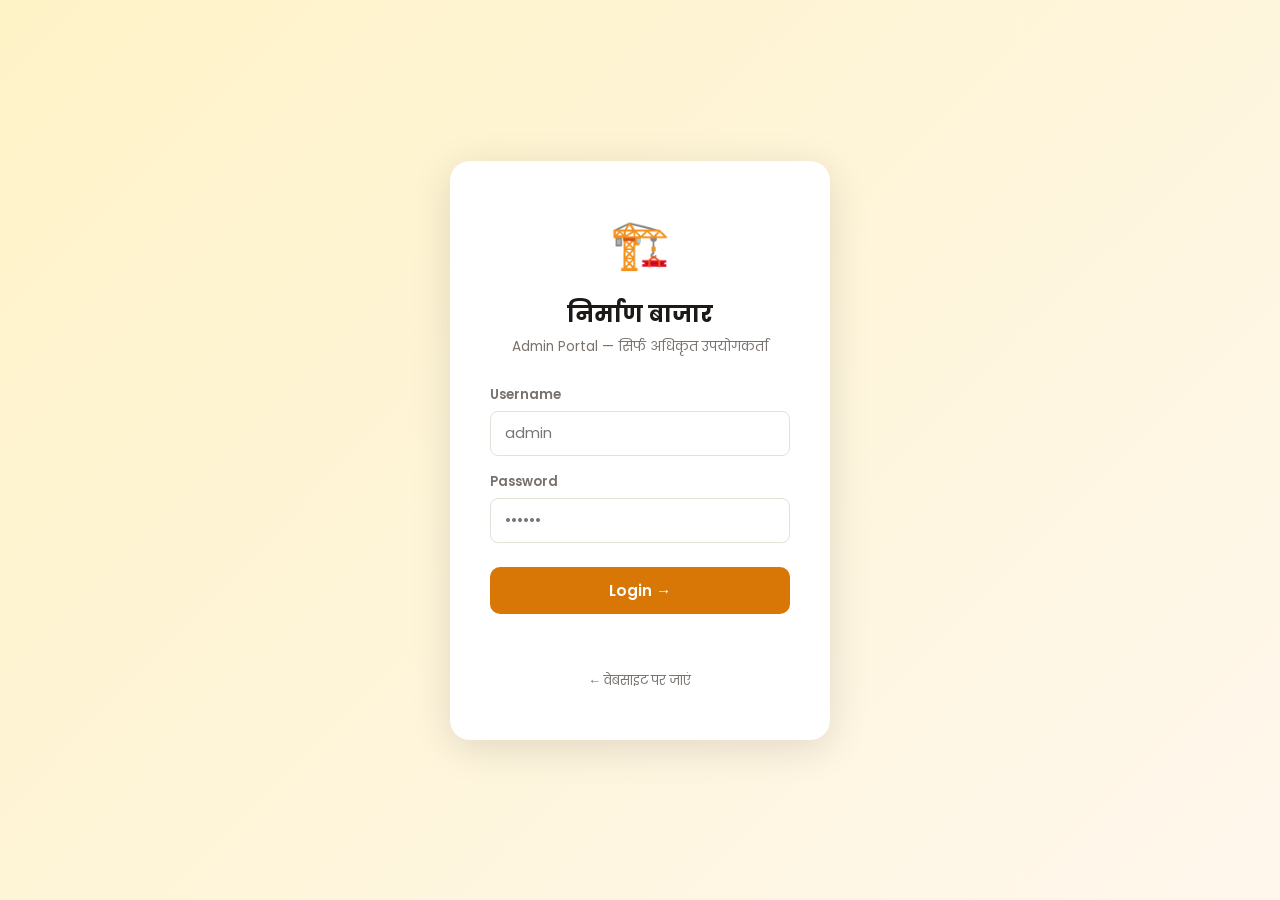
<file: admin/index.html>
<!DOCTYPE html>
<html lang="hi">
<head>
  <meta charset="UTF-8"/>
  <meta name="viewport" content="width=device-width, initial-scale=1.0"/>
  <title>Admin — निर्माण बाजार</title>
  <link rel="stylesheet" href="admin.css"/>
</head>
<body>

<!-- ══════════ LOGIN SCREEN ══════════ -->
<div id="loginScreen" class="login-screen">
  <div class="login-box">
    <div class="logo-big">🏗️</div>
    <h2>निर्माण बाजार</h2>
    <p>Admin Portal — सिर्फ अधिकृत उपयोगकर्ता</p>
    <div class="form-group">
      <label>Username</label>
      <input type="text" id="adminUser" placeholder="admin" />
    </div>
    <div class="form-group">
      <label>Password</label>
      <input type="password" id="adminPass" placeholder="••••••" onkeydown="if(event.key==='Enter')doLogin()"/>
    </div>
    <button class="btn-login" onclick="doLogin()">Login →</button>
    <p class="login-error" id="loginError"></p>
    <br/><a href="../index.html" style="font-size:0.8rem;color:#78716C">← वेबसाइट पर जाएं</a>
  </div>
</div>

<!-- ══════════ ADMIN PORTAL ══════════ -->
<div id="adminPortal" class="admin-layout" style="display:none;">

  <!-- SIDEBAR -->
  <aside class="sidebar">
    <div class="sidebar-brand">
      <span class="icon">🏗️</span>
      <div>
        <div>निर्माण बाजार</div>
        <div style="font-size:0.7rem;opacity:0.5;font-weight:400;">Admin Portal</div>
      </div>
    </div>
    <nav class="sidebar-nav" id="sidebarNav">
      <!-- Admin-only nav (hidden for suppliers) -->
      <div class="nav-section ao">Dashboard</div>
      <a class="active ao" onclick="showSection('overview')">📊 Overview</a>
      <div class="nav-section ao">सामग्री</div>
      <a class="ao" onclick="showSection('bricks')">🧱 ईंट (Bricks)</a>
      <a class="ao" onclick="showSection('sand')">⛱️ बालू (Sand)</a>
      <a class="ao" onclick="showSection('stonechips')">🪨 स्टोन चिप्स</a>
      <div class="nav-section ao">अन्य</div>
      <a class="ao" onclick="showSection('services')">👷 सेवाएं</a>
      <!-- Supplier-only nav (hidden for admin) -->
      <div class="nav-section so" style="display:none">मेरा खाता</div>
      <a class="so active" style="display:none" onclick="showSection('supplier')">🏪 मेरी लिस्टिंग</a>
      <a href="../index.html">🌐 वेबसाइट देखें</a>
    </nav>
    <div class="sidebar-footer">
      <button class="btn-logout" onclick="doLogout()">🚪 Logout</button>
    </div>
  </aside>

  <!-- MAIN -->
  <main class="admin-main">

    <!-- OVERVIEW -->
    <div id="sec-overview" class="admin-section active">
      <div class="admin-header">
        <div>
          <h1>📊 Dashboard Overview</h1>
          <p>निर्माण बाजार — Admin Panel</p>
        </div>
        <a href="../index.html" class="back-link">🌐 वेबसाइट देखें →</a>
      </div>
      <div class="stats-grid">
        <div class="stat-card"><div class="s-icon">🧱</div><div class="s-num" id="ov-bricks">3</div><div class="s-label">Brick Suppliers</div></div>
        <div class="stat-card"><div class="s-icon">⛱️</div><div class="s-num" id="ov-sand">2</div><div class="s-label">Sand Suppliers</div></div>
        <div class="stat-card"><div class="s-icon">🪨</div><div class="s-num" id="ov-stone">2</div><div class="s-label">Stone Suppliers</div></div>
        <div class="stat-card"><div class="s-icon">👷</div><div class="s-num" id="ov-services">6</div><div class="s-label">Services Listed</div></div>
      </div>
      <div class="admin-card">
        <div class="admin-card-header"><h3>💡 Quick Guide</h3></div>
        <ul style="padding-left:20px;line-height:2;font-size:0.88rem;color:#78716C">
          <li>Left sidebar से category चुनें</li>
          <li>किसी भी supplier का रेट सीधे update करें</li>
          <li>नया supplier जोड़ने के लिए "नया जोड़ें" बटन दबाएं</li>
          <li>Changes तुरंत live हो जाते हैं (browser storage में)</li>
          <li>WhatsApp number बदलने के लिए supplier card में edit करें</li>
          <li>📷 फोटो अपलोड के लिए <code>js/config.js</code> में <b>imgbbApiKey</b> डालें — <a href="https://api.imgbb.com/" target="_blank" style="color:#D97706">api.imgbb.com</a> पर free key मिलेगी</li>
        </ul>
      </div>
    </div>

    <!-- BRICKS -->
    <div id="sec-bricks" class="admin-section">
      <div class="admin-header">
        <div><h1>🧱 ईंट — Bricks Management</h1><p>सभी भट्ठों के रेट अपडेट करें</p></div>
      </div>
      <div id="bricks-list"></div>
      <button class="btn-add" onclick="addSupplier('bricks')">＋ नया भट्ठा जोड़ें</button>
    </div>

    <!-- SAND -->
    <div id="sec-sand" class="admin-section">
      <div class="admin-header">
        <div><h1>⛱️ बालू — Sand Management</h1><p>सभी बालू सप्लायर के रेट अपडेट करें</p></div>
      </div>
      <div id="sand-list"></div>
      <button class="btn-add" onclick="addSupplier('sand')">＋ नया सप्लायर जोड़ें</button>
    </div>

    <!-- STONECHIPS -->
    <div id="sec-stonechips" class="admin-section">
      <div class="admin-header">
        <div><h1>🪨 स्टोन चिप्स Management</h1><p>सभी स्टोन सप्लायर के रेट अपडेट करें</p></div>
      </div>
      <div id="stonechips-list"></div>
      <button class="btn-add" onclick="addSupplier('stonechips')">＋ नया सप्लायर जोड़ें</button>
    </div>

    <!-- SERVICES -->
    <div id="sec-services" class="admin-section">
      <div class="admin-header">
        <div><h1>👷 सेवाएं Management</h1><p>सेवाएं और contacts अपडेट करें</p></div>
      </div>
      <div id="services-list"></div>
    </div>

    <!-- SUPPLIER PORTAL (shown only when logged in as supplier) -->
    <div id="sec-supplier" class="admin-section">
      <div class="admin-header">
        <div>
          <h1 id="supplierPortalTitle">🏪 मेरी लिस्टिंग</h1>
          <p>कीमतें और फोटो अपडेट करें — Save करने पर तुरंत live होगा</p>
        </div>
        <a href="../index.html" class="back-link">🌐 वेबसाइट देखें →</a>
      </div>
      <div id="supplier-listings"></div>
    </div>

  </main>
</div>

<!-- TOAST -->
<div id="toast" class="toast">✅ सफलतापूर्वक सेव हुआ!</div>

<!-- Load data from parent folder -->
<script src="../js/config.js"></script>
<script src="../js/translations.js"></script>
<script src="../js/data.js"></script>

<script>
// ── AUTH ───────────────────────────────────────────────────
const ADMIN_CREDS = { user: SITE_CONFIG.adminUser, pass: SITE_CONFIG.adminPass };
let currentUser = null;  // { role: "admin" } or { role: "supplier", supplierId, name }

// Clean up old localStorage entries from previous versions
(function() {
  const toRemove = Object.keys(localStorage).filter(k =>
    k === "nb_admin_data" || k.startsWith("nb_img_")
  );
  toRemove.forEach(k => localStorage.removeItem(k));
})();

// Save default credentials from data.js BEFORE any JSONBin loading overwrites them.
// This ensures supplier logins always work even if the JSONBin snapshot is old.
const _defaultCreds = {};
["bricks","sand","stonechips"].forEach(cat => {
  (APP_DATA.materials[cat] || []).forEach(sup => {
    if (sup.loginId) _defaultCreds[sup.id] = { loginId: sup.loginId, loginPass: sup.loginPass };
  });
});

async function doLogin() {
  const u = document.getElementById("adminUser").value.trim();
  const p = document.getElementById("adminPass").value.trim();
  const errEl = document.getElementById("loginError");
  const btn   = document.querySelector(".btn-login");

  // 1. Admin check — instant, no fetch needed
  if (u === ADMIN_CREDS.user && p === ADMIN_CREDS.pass) {
    currentUser = { role: "admin" };
    openPortal();
    return;
  }

  // 2. Fetch latest data from JSONBin so credentials are always up to date
  errEl.textContent = "";
  btn.textContent = "जाँच रहे हैं…";
  btn.disabled = true;
  await fetchLatestData();
  btn.textContent = "Login →";
  btn.disabled = false;

  // 3. Check suppliers — JSONBin data merged with data.js defaults as fallback
  const cats = ["bricks", "sand", "stonechips"];
  for (const cat of cats) {
    const list = APP_DATA.materials[cat] || [];
    for (const sup of list) {
      // Use credentials from JSONBin data; fall back to data.js defaults if missing
      const creds = _defaultCreds[sup.id] || {};
      const loginId   = sup.loginId   || creds.loginId;
      const loginPass = sup.loginPass || creds.loginPass;
      if (loginId && loginId === u && loginPass === p) {
        currentUser = { role: "supplier", supplierId: sup.id, name: sup.supplier };
        openPortal();
        return;
      }
    }
  }

  errEl.textContent = "❌ गलत username या password";
}

// Fetch latest data from JSONBin — no localStorage involved
async function fetchLatestData() {
  const binId  = SITE_CONFIG.jsonbinId;
  const binKey = SITE_CONFIG.jsonbinKey;
  if (!binId || binId === "YOUR_BIN_ID_HERE") return;
  try {
    const res = await fetch(`https://api.jsonbin.io/v3/b/${binId}/latest`, {
      headers: { "X-Master-Key": binKey }
    });
    if (res.ok) {
      const json = await res.json();
      const data = json.record;
      if (data.materials) APP_DATA.materials = data.materials;
      if (data.services)  APP_DATA.services  = data.services;
    }
  } catch (e) { /* network error — data.js defaults remain */ }
}

function openPortal() {
  document.getElementById("loginScreen").style.display = "none";
  document.getElementById("adminPortal").style.display = "flex";
  // Data already fetched fresh in doLogin → no need to reload

  if (currentUser.role === "admin") {
    // Show admin nav, hide supplier nav
    document.querySelectorAll(".ao").forEach(el => el.style.display = "");
    document.querySelectorAll(".so").forEach(el => el.style.display = "none");
    // Update brand
    document.querySelector(".sidebar-brand div div:first-child").textContent = "निर्माण बाजार";
    renderAllSections();
  } else {
    // Hide admin nav, show supplier nav
    document.querySelectorAll(".ao").forEach(el => el.style.display = "none");
    document.querySelectorAll(".so").forEach(el => el.style.display = "");
    // Update brand to supplier name
    document.querySelector(".sidebar-brand div div:first-child").textContent = currentUser.name;
    document.getElementById("supplierPortalTitle").textContent = "🏪 " + currentUser.name;
    // Show supplier section
    document.querySelectorAll(".admin-section").forEach(s => s.classList.remove("active"));
    document.getElementById("sec-supplier").classList.add("active");
    renderSupplierPortal();
  }
}

function doLogout() {
  currentUser = null;
  document.getElementById("loginScreen").style.display = "flex";
  document.getElementById("adminPortal").style.display = "none";
  document.getElementById("adminUser").value = "";
  document.getElementById("adminPass").value = "";
  document.getElementById("loginError").textContent = "";
}

// ── NAVIGATION ────────────────────────────────────────────
function showSection(id) {
  document.querySelectorAll(".admin-section").forEach(s => s.classList.remove("active"));
  document.querySelectorAll(".sidebar-nav a").forEach(a => a.classList.remove("active"));
  document.getElementById("sec-" + id).classList.add("active");
  event.currentTarget.classList.add("active");
  renderSection(id);
}

function renderAllSections() {
  renderMaterialSection("bricks");
  renderMaterialSection("sand");
  renderMaterialSection("stonechips");
  renderServicesSection();
  updateOverview();
}

function renderSection(id) {
  if (["bricks","sand","stonechips"].includes(id)) renderMaterialSection(id);
  else if (id === "services") renderServicesSection();
}

// ── LOAD / SAVE DATA — JSONBin is the single source of truth ──
async function saveAdminData() {
  const binId  = SITE_CONFIG.jsonbinId;
  const binKey = SITE_CONFIG.jsonbinKey;
  if (!binId || binId === "YOUR_BIN_ID_HERE") {
    showToast("⚠️ JSONBin not configured in config.js");
    return;
  }
  const payload = {
    materials:   APP_DATA.materials,
    services:    APP_DATA.services,
    lastUpdated: new Date().toLocaleDateString("hi-IN")
  };
  try {
    showToast("⏳ Saving…");
    const res = await fetch(`https://api.jsonbin.io/v3/b/${binId}`, {
      method:  "PUT",
      headers: { "Content-Type": "application/json", "X-Master-Key": binKey },
      body: JSON.stringify(payload)
    });
    if (res.ok) {
      showToast("✅ सफलतापूर्वक सेव हुआ — सभी devices पर live!");
    } else {
      showToast("⚠️ Save failed — check JSONBin key/id in config.js");
    }
  } catch (e) {
    showToast("⚠️ Network error — changes not saved");
  }
}

// Keep loadAdminData as a no-op stub so existing call sites don't break
function loadAdminData() { /* data comes from JSONBin via fetchLatestData() */ }

function showToast(msg) {
  const t = document.getElementById("toast");
  t.textContent = msg || "✅ सफलतापूर्वक सेव हुआ!";
  t.classList.add("show");
  setTimeout(() => t.classList.remove("show"), 3000);
}

// ── IMAGE STORAGE HELPERS ─────────────────────────────────
// Images are stored on item.image inside APP_DATA and saved
// as part of nb_admin_data — visible on ALL browsers.
function getStoredImg(cat, si, ii) {
  return APP_DATA.materials[cat]?.[si]?.items?.[ii]?.image || "";
}

// Upload image to ImgBB, save returned URL to localStorage
async function uploadItemImage(cat, si, ii, input) {
  const file = input.files[0];
  if (!file) return;

  // Check API key is configured
  if (!SITE_CONFIG.imgbbApiKey || SITE_CONFIG.imgbbApiKey === "YOUR_IMGBB_API_KEY_HERE") {
    alert("⚠️ ImgBB API key not set!\n\nSteps:\n1. Sign up free at https://imgbb.com\n2. Get your key at https://api.imgbb.com/\n3. Paste it in js/config.js → imgbbApiKey");
    return;
  }

  // Show loading spinner in photo cell
  const td = input.closest("td");
  td.innerHTML = `<span class="img-uploading">⏳ अपलोड हो रहा है…</span>`;

  const reader = new FileReader();
  reader.onload = async function(e) {
    try {
      // Strip "data:image/...;base64," prefix — ImgBB wants raw base64
      const base64 = e.target.result.split(",")[1];

      const formData = new FormData();
      formData.append("key", SITE_CONFIG.imgbbApiKey);
      formData.append("image", base64);
      formData.append("name", `nb_${cat}_${si}_${ii}`);

      const res = await fetch("https://api.imgbb.com/1/upload", {
        method: "POST",
        body: formData
      });
      const json = await res.json();

      if (json.success) {
        const url = json.data.display_url;   // permanent direct-link URL
        APP_DATA.materials[cat][si].items[ii].image = url;  // store on item
        await saveAdminData();   // persists into nb_admin_data → syncs across browsers
        if (currentUser?.role === "supplier") renderSupplierPortal();
        else renderMaterialSection(cat);
      } else {
        alert("Upload failed: " + (json.error?.message || "Unknown error from ImgBB"));
        renderMaterialSection(cat);
      }
    } catch (err) {
      alert("Network error during upload:\n" + err.message);
      renderMaterialSection(cat);
    }
  };
  reader.readAsDataURL(file);
}

function removeItemImage(cat, si, ii) {
  delete APP_DATA.materials[cat][si].items[ii].image;
  saveAdminData();
  if (currentUser?.role === "supplier") renderSupplierPortal();
  else renderMaterialSection(cat);
}

// ── SUPPLIER PORTAL ───────────────────────────────────────
function renderSupplierPortal() {
  const container = document.getElementById("supplier-listings");
  if (!container) return;
  const supplierId = currentUser.supplierId;
  const cats = ["bricks", "sand", "stonechips"];
  let html = "";

  for (const cat of cats) {
    const suppliers = APP_DATA.materials[cat] || [];
    const realSi = suppliers.findIndex(s => s.id === supplierId);
    if (realSi === -1) continue;
    html += buildSupplierCard(cat, realSi);
  }

  container.innerHTML = html || `<div class="admin-card"><p style="color:#78716C">कोई लिस्टिंग नहीं मिली।</p></div>`;
}

function buildSupplierCard(cat, realSi) {
  const sup = APP_DATA.materials[cat][realSi];
  const catLabel = { bricks: "🧱 ईंट", sand: "⛱️ बालू", stonechips: "🪨 स्टोन चिप्स" }[cat] || cat;

  let priceRows = sup.items.map((item, ii) => {
    const stored = getStoredImg(cat, realSi, ii);
    const imgCell = stored
      ? `<div class="img-cell">
           <img src="${stored}" class="item-img-thumb" alt="${item.grade}"/>
           <button class="btn-remove-img" onclick="removeItemImage('${cat}',${realSi},${ii})" title="Remove photo">✕</button>
         </div>`
      : `<label class="btn-upload-img" title="Upload photo">
           📷 <span>फोटो</span>
           <input type="file" accept="image/*" style="display:none"
             onchange="uploadItemImage('${cat}',${realSi},${ii},this)"/>
         </label>`;
    return `<tr>
      <td><strong style="font-size:0.88rem">${item.grade}</strong></td>
      <td><input type="number" value="${item.price}" oninput="updateField('${cat}',${realSi},'items',${ii},'price',this.value)"/></td>
      <td style="color:#78716C;font-size:0.82rem">${item.unit}</td>
      <td class="img-td">${imgCell}</td>
    </tr>`;
  }).join("");

  return `<div class="admin-card">
    <div class="admin-card-header">
      <h3>${sup.supplier}</h3>
      <span class="supplier-badge">${catLabel}</span>
    </div>
    <p style="font-size:0.8rem;color:#78716C;margin:0 0 14px">📱 WhatsApp: +${sup.whatsapp}</p>
    <div class="table-scroll">
      <table class="price-table">
        <thead><tr><th>Grade / Type</th><th>Price (₹)</th><th>Unit</th><th>Photo</th></tr></thead>
        <tbody>${priceRows}</tbody>
      </table>
    </div>
    <div class="card-actions" style="margin-top:16px">
      <button class="btn-save" onclick="saveSupplierData('${cat}')">💾 Save &amp; Publish</button>
    </div>
    <p style="font-size:0.75rem;color:#a3a3a3;margin:8px 0 0;text-align:right">
      Save करने पर सभी browsers पर तुरंत update होगा
    </p>
  </div>`;
}

async function saveSupplierData(cat) {
  await saveAdminData();
  renderSupplierPortal();
}

// ── MATERIAL SECTION ──────────────────────────────────────
function renderMaterialSection(cat) {
  const container = document.getElementById(cat + "-list");
  if (!container) return;
  const suppliers = APP_DATA.materials[cat] || [];
  let html = "";

  suppliers.forEach((sup, si) => {
    let priceRows = sup.items.map((item, ii) => {
      const stored = getStoredImg(cat, si, ii);
      const imgCell = stored
        ? `<div class="img-cell">
             <img src="${stored}" class="item-img-thumb" alt="${item.grade}"/>
             <button class="btn-remove-img" onclick="removeItemImage('${cat}',${si},${ii})" title="Remove photo">✕</button>
           </div>`
        : `<label class="btn-upload-img" title="Upload photo">
             📷 <span>फोटो</span>
             <input type="file" accept="image/*" style="display:none"
               onchange="uploadItemImage('${cat}',${si},${ii},this)"/>
           </label>`;
      return `<tr>
        <td><input type="text" value="${item.grade}" oninput="updateField('${cat}',${si},'items',${ii},'grade',this.value)"/></td>
        <td><input type="number" value="${item.price}" oninput="updateField('${cat}',${si},'items',${ii},'price',this.value)"/></td>
        <td><input type="text" value="${item.unit}" oninput="updateField('${cat}',${si},'items',${ii},'unit',this.value)"/></td>
        <td class="img-td">${imgCell}</td>
        <td><button class="btn-danger" onclick="removeItem('${cat}',${si},${ii})">✕</button></td>
      </tr>`;
    }).join("");

    html += `<div class="admin-card">
      <div class="admin-card-header">
        <h3>${sup.supplier}</h3>
        <span class="supplier-badge">${sup.location}</span>
      </div>
      <div class="form-row">
        <div class="form-field">
          <label>Supplier Name (Hindi)</label>
          <input type="text" value="${sup.supplier}" oninput="updateField('${cat}',${si},null,null,'supplier',this.value)"/>
        </div>
        <div class="form-field">
          <label>WhatsApp Number</label>
          <input type="text" value="${sup.whatsapp}" oninput="updateField('${cat}',${si},null,null,'whatsapp',this.value)"/>
        </div>
      </div>
      <div class="form-row supplier-creds-row">
        <div class="form-field">
          <label class="creds-label">🔑 Supplier Login ID <span>सप्लायर को WhatsApp पर शेयर करें</span></label>
          <input type="text" value="${sup.loginId || ''}" placeholder="e.g. ram"
            oninput="updateField('${cat}',${si},null,null,'loginId',this.value)"/>
        </div>
        <div class="form-field">
          <label class="creds-label">🔒 Supplier Password</label>
          <input type="text" value="${sup.loginPass || ''}" placeholder="e.g. ram123"
            oninput="updateField('${cat}',${si},null,null,'loginPass',this.value)"/>
        </div>
      </div>
      <div class="table-scroll">
        <table class="price-table">
          <thead><tr><th>Grade / Type</th><th>Price (₹)</th><th>Unit</th><th>Photo</th><th></th></tr></thead>
          <tbody id="items-${cat}-${si}">${priceRows}</tbody>
        </table>
      </div>
      <button class="btn-add" onclick="addItem('${cat}',${si})">＋ Grade जोड़ें</button>
      <div class="card-actions">
        <button class="btn-danger" onclick="removeSupplier('${cat}',${si})">🗑 हटाएं</button>
        <button class="btn-save" onclick="saveAdminData()">💾 Save</button>
      </div>
    </div>`;
  });

  container.innerHTML = html;
}

// ── SERVICES SECTION ──────────────────────────────────────
function renderServicesSection() {
  const container = document.getElementById("services-list");
  if (!container) return;
  let html = "";
  APP_DATA.services.forEach((svc, si) => {
    html += `<div class="admin-card">
      <div class="admin-card-header">
        <h3>${svc.icon} ${svc.name}</h3>
        <span class="supplier-badge">${svc.type}</span>
      </div>
      <div class="form-row">
        <div class="form-field">
          <label>Name (Hindi)</label>
          <input type="text" value="${svc.name}" oninput="updateService(${si},'name',this.value)"/>
        </div>
        <div class="form-field">
          <label>WhatsApp Number</label>
          <input type="text" value="${svc.whatsapp}" oninput="updateService(${si},'whatsapp',this.value)"/>
        </div>
      </div>
      <div class="form-row">
        <div class="form-field">
          <label>Description</label>
          <input type="text" value="${svc.description}" oninput="updateService(${si},'description',this.value)"/>
        </div>
        <div class="form-field">
          <label>Providers Available</label>
          <input type="number" value="${svc.providers}" oninput="updateService(${si},'providers',parseInt(this.value))"/>
        </div>
      </div>
      <div class="card-actions">
        <button class="btn-save" onclick="saveAdminData()">💾 Save</button>
      </div>
    </div>`;
  });
  container.innerHTML = html;
}

// ── DATA MUTATIONS ────────────────────────────────────────
function updateField(cat, si, sub, ii, key, val) {
  if (sub === "items") {
    APP_DATA.materials[cat][si].items[ii][key] = key === "price" ? parseInt(val) || 0 : val;
  } else {
    APP_DATA.materials[cat][si][key] = val;
  }
}

function updateService(si, key, val) {
  APP_DATA.services[si][key] = val;
}

function addItem(cat, si) {
  APP_DATA.materials[cat][si].items.push({ grade: "नया ग्रेड", gradeEn: "New Grade", price: 0, unit: "प्रति हजार", unitEn: "per 1000" });
  renderMaterialSection(cat);
}

function removeItem(cat, si, ii) {
  APP_DATA.materials[cat][si].items.splice(ii, 1);
  renderMaterialSection(cat);
}

function addSupplier(cat) {
  const newId = cat + "_" + Date.now();
  APP_DATA.materials[cat].push({
    id: newId,
    supplier: "नया सप्लायर",
    supplierEn: "New Supplier",
    rating: 4.0, reviews: 0,
    whatsapp: "91",
    loginId: "",
    loginPass: "",
    items: [{ grade: "ग्रेड 1", gradeEn: "Grade 1", price: 0, unit: "प्रति हजार", unitEn: "per 1000" }],
    badge: null, location: "patna"
  });
  renderMaterialSection(cat);
  // Scroll to the new card
  setTimeout(() => {
    const list = document.getElementById(cat + "-list");
    list?.lastElementChild?.scrollIntoView({ behavior: "smooth", block: "start" });
  }, 100);
}

function removeSupplier(cat, si) {
  if (confirm("क्या आप इस supplier को हटाना चाहते हैं?")) {
    APP_DATA.materials[cat].splice(si, 1);
    renderMaterialSection(cat);
  }
}

function updateOverview() {
  document.getElementById("ov-bricks").textContent = APP_DATA.materials.bricks?.length || 0;
  document.getElementById("ov-sand").textContent = APP_DATA.materials.sand?.length || 0;
  document.getElementById("ov-stone").textContent = APP_DATA.materials.stonechips?.length || 0;
  document.getElementById("ov-services").textContent = APP_DATA.services?.length || 0;
}
</script>
</body>
</html>
</file>
<file: admin/admin.css>
/* ============================================================
   ADMIN.CSS — Styles for admin portal
   ============================================================ */

@import url('https://fonts.googleapis.com/css2?family=Poppins:wght@400;500;600;700&display=swap');

:root {
  --primary: #D97706;
  --primary-light: #FEF3C7;
  --primary-dark: #B45309;
  --bg: #F8F7F4;
  --surface: #FFFFFF;
  --border: #E5E0D8;
  --text: #1C1917;
  --text-muted: #78716C;
  --success: #16A34A;
  --danger: #DC2626;
  --shadow: 0 2px 12px rgba(0,0,0,0.08);
  --radius: 12px;
  --sidebar-w: 240px;
}

*, *::before, *::after { box-sizing: border-box; margin: 0; padding: 0; }
body { font-family: 'Poppins', sans-serif; background: var(--bg); color: var(--text); }
a { text-decoration: none; color: inherit; }

/* LOGIN */
.login-screen {
  min-height: 100vh;
  display: flex;
  align-items: center;
  justify-content: center;
  background: linear-gradient(135deg, #FEF3C7, #FFF7ED);
}
.login-box {
  background: white;
  border-radius: 20px;
  padding: 48px 40px;
  width: 100%;
  max-width: 380px;
  box-shadow: 0 8px 40px rgba(0,0,0,0.12);
  text-align: center;
}
.login-box .logo-big { font-size: 3rem; margin-bottom: 16px; }
.login-box h2 { font-size: 1.4rem; font-weight: 700; margin-bottom: 6px; }
.login-box p { color: var(--text-muted); font-size: 0.85rem; margin-bottom: 28px; }
.form-group { margin-bottom: 16px; text-align: left; }
.form-group label { font-size: 0.82rem; font-weight: 600; color: var(--text-muted); display: block; margin-bottom: 6px; }
.form-group input {
  width: 100%;
  padding: 11px 14px;
  border: 1.5px solid var(--border);
  border-radius: 8px;
  font-family: inherit;
  font-size: 0.9rem;
  outline: none;
  transition: border-color 0.2s;
}
.form-group input:focus { border-color: var(--primary); }
.btn-login {
  width: 100%;
  padding: 12px;
  background: var(--primary);
  color: white;
  border: none;
  border-radius: 10px;
  font-family: inherit;
  font-size: 0.95rem;
  font-weight: 600;
  cursor: pointer;
  margin-top: 8px;
  transition: background 0.2s;
}
.btn-login:hover { background: var(--primary-dark); }
.login-error { color: var(--danger); font-size: 0.82rem; margin-top: 10px; }

/* ADMIN LAYOUT */
.admin-layout { display: flex; min-height: 100vh; }

.sidebar {
  width: var(--sidebar-w);
  background: var(--text);
  padding: 0;
  position: fixed;
  top: 0; left: 0;
  height: 100vh;
  overflow-y: auto;
  z-index: 100;
  flex-shrink: 0;
}
.sidebar-brand {
  padding: 20px 16px;
  border-bottom: 1px solid rgba(255,255,255,0.1);
  display: flex;
  align-items: center;
  gap: 10px;
  color: white;
  font-weight: 700;
  font-size: 0.95rem;
}
.sidebar-brand .icon { font-size: 1.4rem; }
.sidebar-nav { padding: 12px 0; }
.sidebar-nav a {
  display: flex;
  align-items: center;
  gap: 10px;
  padding: 11px 16px;
  color: rgba(255,255,255,0.65);
  font-size: 0.85rem;
  font-weight: 500;
  transition: all 0.2s;
  cursor: pointer;
  border-left: 3px solid transparent;
}
.sidebar-nav a:hover, .sidebar-nav a.active {
  color: white;
  background: rgba(255,255,255,0.08);
  border-left-color: var(--primary);
}
.sidebar-nav .nav-section {
  font-size: 0.7rem;
  text-transform: uppercase;
  letter-spacing: 0.08em;
  color: rgba(255,255,255,0.3);
  padding: 14px 16px 6px;
}
.sidebar-footer {
  position: absolute;
  bottom: 0; left: 0; right: 0;
  padding: 12px;
  border-top: 1px solid rgba(255,255,255,0.1);
}
.btn-logout {
  width: 100%;
  padding: 9px;
  background: rgba(220,38,38,0.2);
  color: #FCA5A5;
  border: 1px solid rgba(220,38,38,0.3);
  border-radius: 8px;
  font-family: inherit;
  font-size: 0.82rem;
  font-weight: 600;
  cursor: pointer;
  transition: all 0.2s;
}
.btn-logout:hover { background: rgba(220,38,38,0.35); color: white; }

/* MAIN CONTENT */
.admin-main {
  margin-left: var(--sidebar-w);
  flex: 1;
  padding: 32px 28px;
}
.admin-header {
  display: flex;
  justify-content: space-between;
  align-items: center;
  margin-bottom: 28px;
  flex-wrap: wrap;
  gap: 12px;
}
.admin-header h1 { font-size: 1.4rem; font-weight: 700; }
.admin-header p { color: var(--text-muted); font-size: 0.85rem; margin-top: 2px; }
.back-link {
  display: inline-flex;
  align-items: center;
  gap: 6px;
  color: var(--primary);
  font-size: 0.82rem;
  font-weight: 600;
}
.back-link:hover { text-decoration: underline; }

/* TOAST */
.toast {
  position: fixed;
  bottom: 24px; right: 24px;
  background: var(--success);
  color: white;
  padding: 12px 20px;
  border-radius: 10px;
  font-size: 0.85rem;
  font-weight: 600;
  box-shadow: var(--shadow);
  z-index: 9999;
  transform: translateY(80px);
  opacity: 0;
  transition: all 0.3s;
}
.toast.show { transform: translateY(0); opacity: 1; }

/* TABS */
.admin-tabs {
  display: flex;
  gap: 8px;
  margin-bottom: 24px;
  border-bottom: 2px solid var(--border);
}
.admin-tab {
  padding: 10px 20px;
  background: none;
  border: none;
  font-family: inherit;
  font-size: 0.88rem;
  font-weight: 600;
  color: var(--text-muted);
  cursor: pointer;
  border-bottom: 2px solid transparent;
  margin-bottom: -2px;
  transition: all 0.2s;
}
.admin-tab:hover { color: var(--primary); }
.admin-tab.active { color: var(--primary); border-bottom-color: var(--primary); }

/* CARDS */
.admin-card {
  background: var(--surface);
  border-radius: var(--radius);
  border: 1px solid var(--border);
  padding: 24px;
  margin-bottom: 20px;
  box-shadow: var(--shadow);
}
.admin-card-header {
  display: flex;
  justify-content: space-between;
  align-items: center;
  margin-bottom: 16px;
  padding-bottom: 14px;
  border-bottom: 1px solid var(--border);
}
.admin-card-header h3 { font-size: 0.95rem; font-weight: 700; }
.supplier-badge {
  background: var(--primary-light);
  color: var(--primary-dark);
  font-size: 0.72rem;
  padding: 3px 10px;
  border-radius: 20px;
  font-weight: 600;
}

/* FORM ELEMENTS */
.form-row { display: grid; grid-template-columns: 1fr 1fr; gap: 14px; margin-bottom: 14px; }
.form-row.three { grid-template-columns: 1fr 1fr 1fr; }
.form-field { display: flex; flex-direction: column; gap: 5px; }
.form-field label { font-size: 0.78rem; font-weight: 600; color: var(--text-muted); }
.form-field input, .form-field select {
  padding: 9px 12px;
  border: 1.5px solid var(--border);
  border-radius: 8px;
  font-family: inherit;
  font-size: 0.88rem;
  outline: none;
  transition: border-color 0.2s;
  background: white;
}
.form-field input:focus, .form-field select:focus { border-color: var(--primary); }

/* PRICE TABLE */
.price-table { width: 100%; border-collapse: collapse; margin: 14px 0; }
.price-table th {
  text-align: left;
  padding: 8px 12px;
  font-size: 0.75rem;
  font-weight: 600;
  color: var(--text-muted);
  background: var(--bg);
  border-bottom: 1px solid var(--border);
}
.price-table td {
  padding: 8px 12px;
  border-bottom: 1px solid var(--border);
  font-size: 0.85rem;
}
.price-table td input {
  width: 100%;
  padding: 6px 10px;
  border: 1.5px solid var(--border);
  border-radius: 6px;
  font-family: inherit;
  font-size: 0.85rem;
  outline: none;
}
.price-table td input:focus { border-color: var(--primary); }

/* BUTTONS */
.btn-save {
  padding: 9px 20px;
  background: var(--primary);
  color: white;
  border: none;
  border-radius: 8px;
  font-family: inherit;
  font-size: 0.85rem;
  font-weight: 600;
  cursor: pointer;
  transition: background 0.2s;
  display: inline-flex;
  align-items: center;
  gap: 6px;
}
.btn-save:hover { background: var(--primary-dark); }
.btn-danger {
  padding: 7px 14px;
  background: transparent;
  color: var(--danger);
  border: 1.5px solid var(--danger);
  border-radius: 7px;
  font-family: inherit;
  font-size: 0.78rem;
  font-weight: 600;
  cursor: pointer;
  transition: all 0.2s;
}
.btn-danger:hover { background: var(--danger); color: white; }
.btn-add {
  padding: 9px 18px;
  background: var(--bg);
  color: var(--text);
  border: 1.5px dashed var(--border);
  border-radius: 8px;
  font-family: inherit;
  font-size: 0.85rem;
  font-weight: 600;
  cursor: pointer;
  transition: all 0.2s;
  margin-top: 14px;
  display: inline-flex;
  align-items: center;
  gap: 6px;
}
.btn-add:hover { border-color: var(--primary); color: var(--primary); background: var(--primary-light); }
.card-actions {
  display: flex;
  justify-content: flex-end;
  gap: 10px;
  margin-top: 16px;
  padding-top: 14px;
  border-top: 1px solid var(--border);
}

/* STATS OVERVIEW */
.stats-grid {
  display: grid;
  grid-template-columns: repeat(4, 1fr);
  gap: 16px;
  margin-bottom: 28px;
}
.stat-card {
  background: var(--surface);
  border-radius: var(--radius);
  padding: 20px;
  border: 1px solid var(--border);
  box-shadow: var(--shadow);
}
.stat-card .s-icon { font-size: 1.8rem; margin-bottom: 10px; }
.stat-card .s-num { font-size: 1.8rem; font-weight: 800; color: var(--primary); }
.stat-card .s-label { font-size: 0.8rem; color: var(--text-muted); }

/* SECTION */
.admin-section { display: none; }
.admin-section.active { display: block; }

/* ── IMAGE UPLOAD CELLS ──────────────────────────────────── */
.table-scroll { overflow-x: auto; }

.img-td { vertical-align: middle; text-align: center; min-width: 90px; }

/* Upload button (shown when no image yet) */
.btn-upload-img {
  display: inline-flex;
  flex-direction: column;
  align-items: center;
  gap: 3px;
  padding: 8px 10px;
  border: 2px dashed #D97706;
  border-radius: 8px;
  cursor: pointer;
  font-size: 1.2rem;
  color: #D97706;
  background: #FEF3C7;
  transition: background 0.2s;
  line-height: 1;
}
.btn-upload-img span { font-size: 0.68rem; font-weight: 600; }
.btn-upload-img:hover { background: #FDE68A; }

/* Thumbnail preview (shown after upload) */
.img-cell {
  position: relative;
  display: inline-block;
}
.item-img-thumb {
  width: 72px;
  height: 52px;
  object-fit: cover;
  border-radius: 6px;
  border: 2px solid #E8E0D0;
  display: block;
}
.btn-remove-img {
  position: absolute;
  top: -6px; right: -6px;
  width: 18px; height: 18px;
  background: #EF4444;
  color: white;
  border: none;
  border-radius: 50%;
  font-size: 0.6rem;
  cursor: pointer;
  display: flex;
  align-items: center;
  justify-content: center;
  line-height: 1;
  padding: 0;
}
.btn-remove-img:hover { background: #DC2626; }

.img-uploading {
  display: inline-block;
  font-size: 0.75rem;
  color: #78716C;
  padding: 6px 4px;
  animation: pulse 1.2s ease-in-out infinite;
}
@keyframes pulse {
  0%, 100% { opacity: 1; }
  50% { opacity: 0.4; }
}

/* SUPPLIER CREDENTIALS ROW */
.supplier-creds-row {
  margin-top: 4px;
  padding-top: 12px;
  border-top: 1px dashed var(--border);
}
.creds-label {
  display: flex;
  align-items: center;
  gap: 6px;
  font-size: 0.78rem !important;
  color: #9ca3af !important;
}
.creds-label span {
  font-size: 0.7rem;
  color: #d97706;
  font-weight: 400;
}

/* RESPONSIVE */
@media (max-width: 768px) {
  .sidebar { width: 100%; height: auto; position: relative; }
  .admin-layout { flex-direction: column; }
  .admin-main { margin-left: 0; padding: 20px 16px; }
  .stats-grid { grid-template-columns: repeat(2, 1fr); }
  .form-row { grid-template-columns: 1fr; }
  .form-row.three { grid-template-columns: 1fr; }
}
</file>
